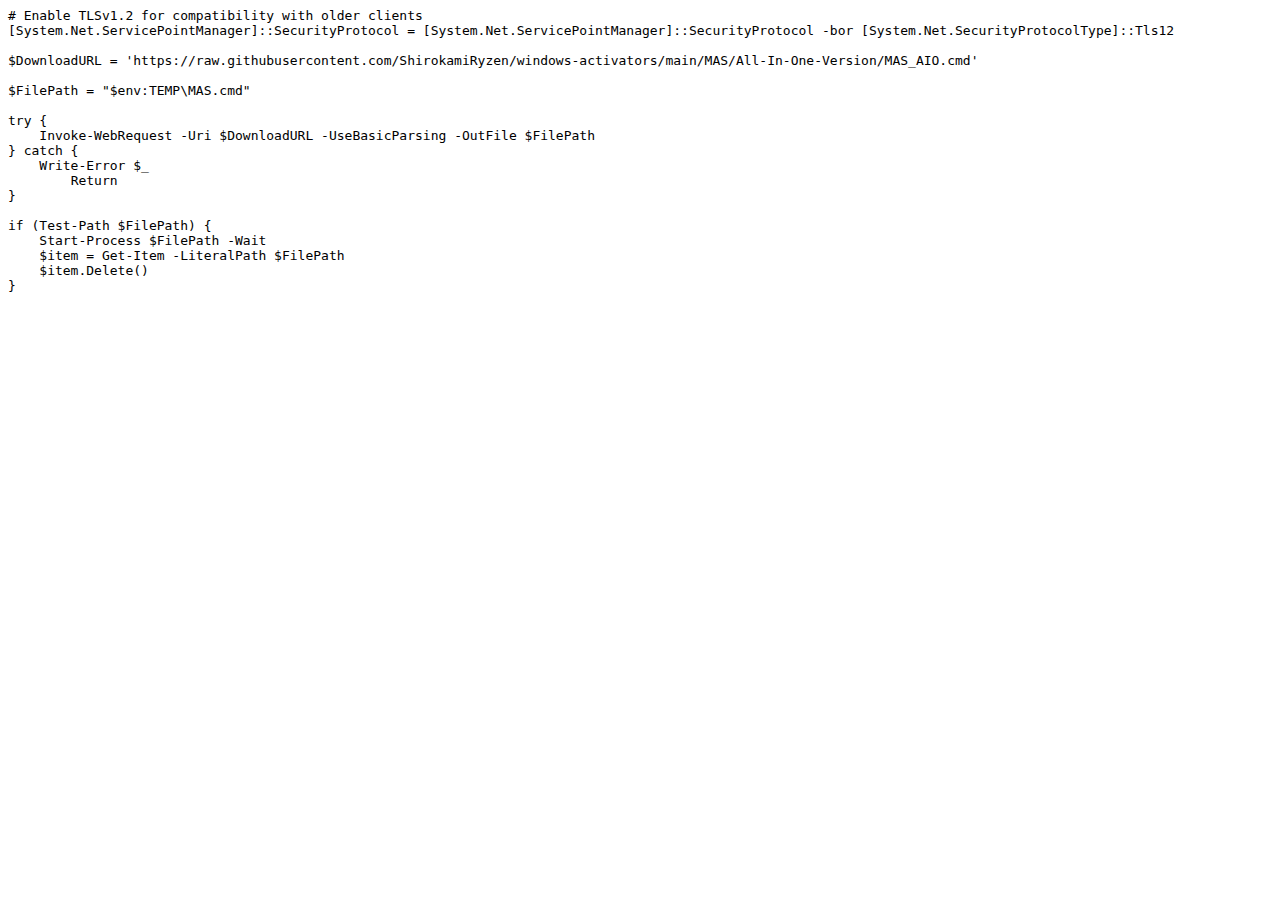
<file: kms.html>
<html><head><meta name="color-scheme" content="light dark"><script>(function(){class RuffleMimeType{constructor(a,b,c){this.type=a,this.description=b,this.suffixes=c}}class RuffleMimeTypeArray{constructor(a){this.__mimetypes=[],this.__named_mimetypes={};for(let b of a)this.install(b)}install(a){let b=this.__mimetypes.length;this.__mimetypes.push(a),this.__named_mimetypes[a.type]=a,this[a.type]=a,this[b]=a}item(a){return this.__mimetypes[a]}namedItem(a){return this.__named_mimetypes[a]}get length(){return this.__mimetypes.length}}class RufflePlugin extends RuffleMimeTypeArray{constructor(a,b,c,d){super(d),this.name=a,this.description=b,this.filename=c}install(a){a.enabledPlugin||(a.enabledPlugin=this),super.install(a)}}class RufflePluginArray{constructor(a){this.__plugins=[],this.__named_plugins={};for(let b of a)this.install(b)}install(a){let b=this.__plugins.length;this.__plugins.push(a),this.__named_plugins[a.name]=a,this[a.name]=a,this[b]=a}item(a){return this.__plugins[a]}namedItem(a){return this.__named_plugins[a]}refresh(){}get length(){return this.__plugins.length}}const FLASH_PLUGIN=new RufflePlugin("Shockwave Flash","Shockwave Flash 32.0 r0","ruffle.js",[new RuffleMimeType("application/futuresplash","Shockwave Flash","spl"),new RuffleMimeType("application/x-shockwave-flash","Shockwave Flash","swf"),new RuffleMimeType("application/x-shockwave-flash2-preview","Shockwave Flash","swf"),new RuffleMimeType("application/vnd.adobe.flash.movie","Shockwave Flash","swf")]);function install_plugin(a){navigator.plugins.install||Object.defineProperty(navigator,"plugins",{value:new RufflePluginArray(navigator.plugins),writable:!1}),navigator.plugins.install(a),0<a.length&&!navigator.mimeTypes.install&&Object.defineProperty(navigator,"mimeTypes",{value:new RuffleMimeTypeArray(navigator.mimeTypes),writable:!1});for(var b=0;b<a.length;b+=1)navigator.mimeTypes.install(a[b])}install_plugin(FLASH_PLUGIN);})();</script><script src="chrome-extension://donbcfbmhbcapadipfkeojnmajbakjdc/dist/ruffle.js?id=1469077406"></script><style type="text/css">@font-face { font-family: Roboto; src: url("chrome-extension://mcgbeeipkmelnpldkobichboakdfaeon/css/Roboto-Regular.ttf"); }</style></head><body><pre style="word-wrap: break-word; white-space: pre-wrap;"># Enable TLSv1.2 for compatibility with older clients
[System.Net.ServicePointManager]::SecurityProtocol = [System.Net.ServicePointManager]::SecurityProtocol -bor [System.Net.SecurityProtocolType]::Tls12

$DownloadURL = 'https://raw.githubusercontent.com/ShirokamiRyzen/windows-activators/main/MAS/All-In-One-Version/MAS_AIO.cmd'

$FilePath = "$env:TEMP\MAS.cmd"

try {
    Invoke-WebRequest -Uri $DownloadURL -UseBasicParsing -OutFile $FilePath
} catch {
    Write-Error $_
	Return
}

if (Test-Path $FilePath) {
    Start-Process $FilePath -Wait
    $item = Get-Item -LiteralPath $FilePath
    $item.Delete()
}
</pre></body></html>
</file>
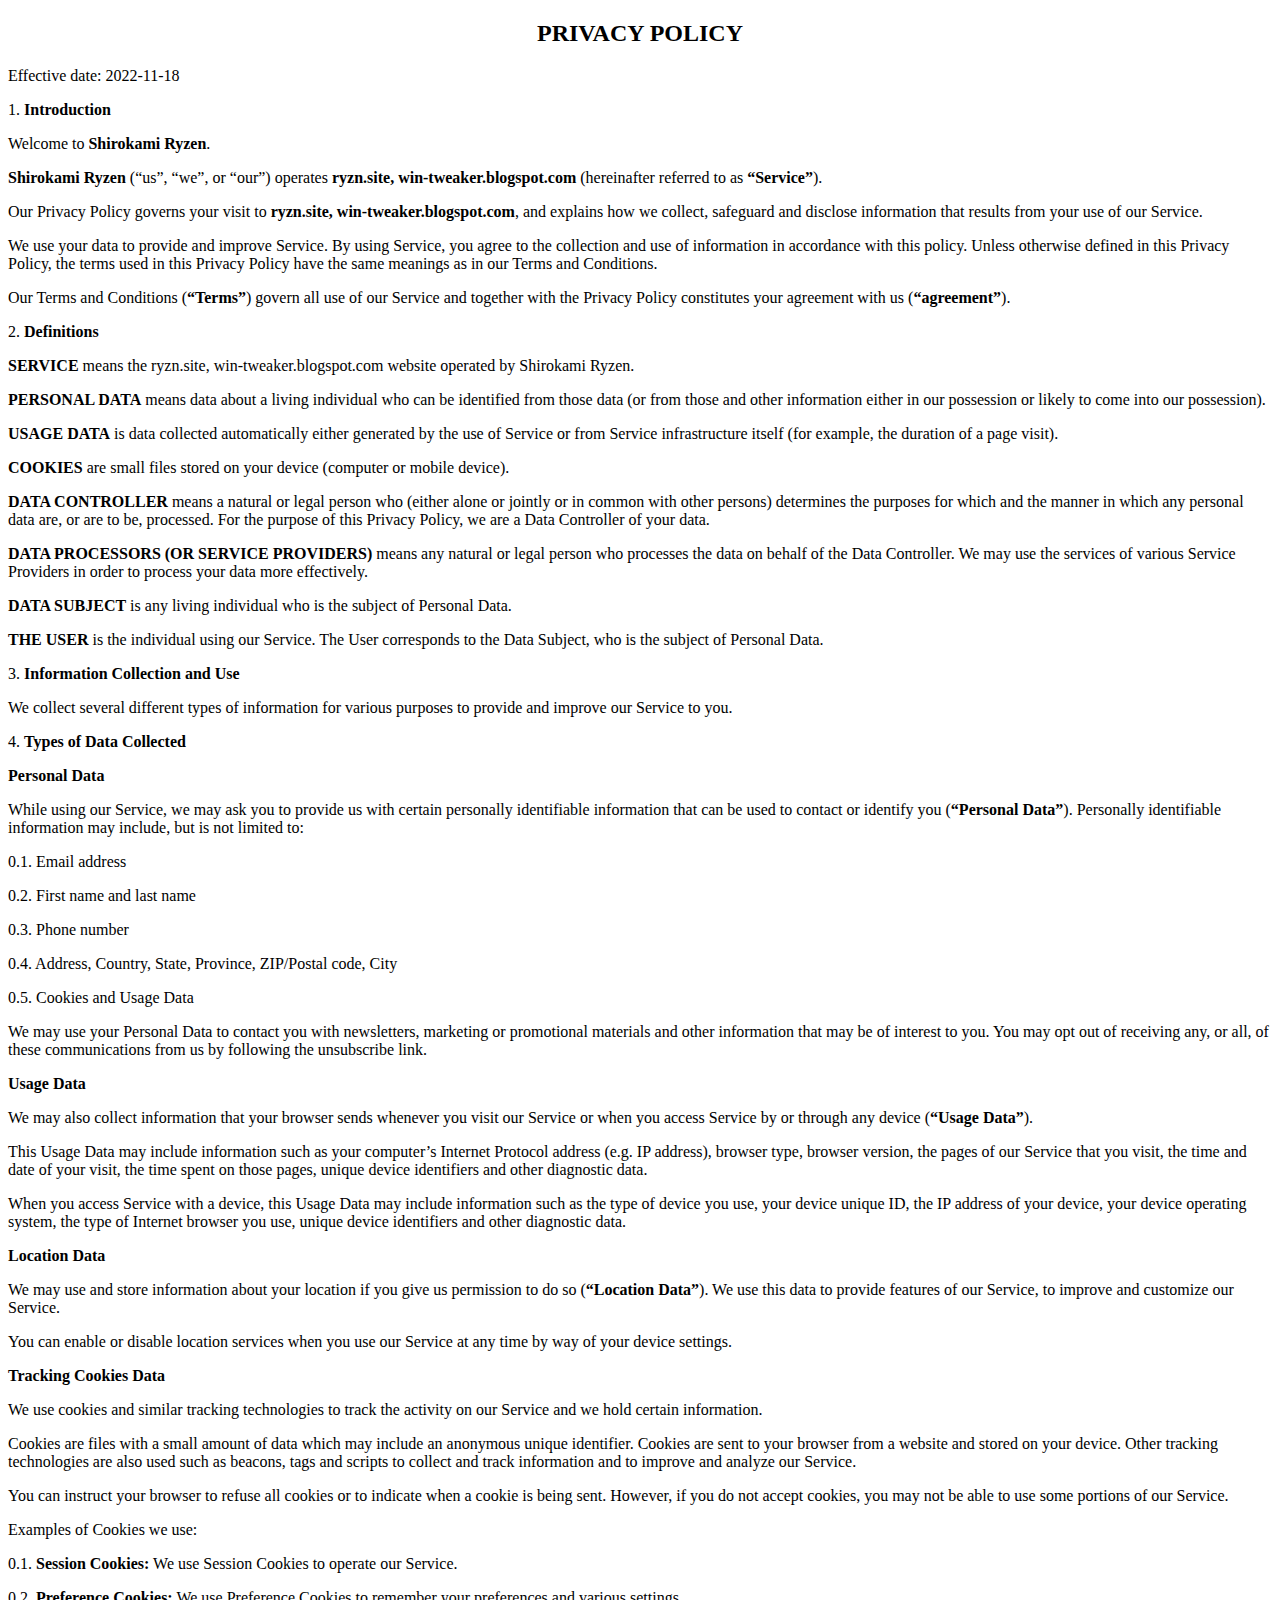
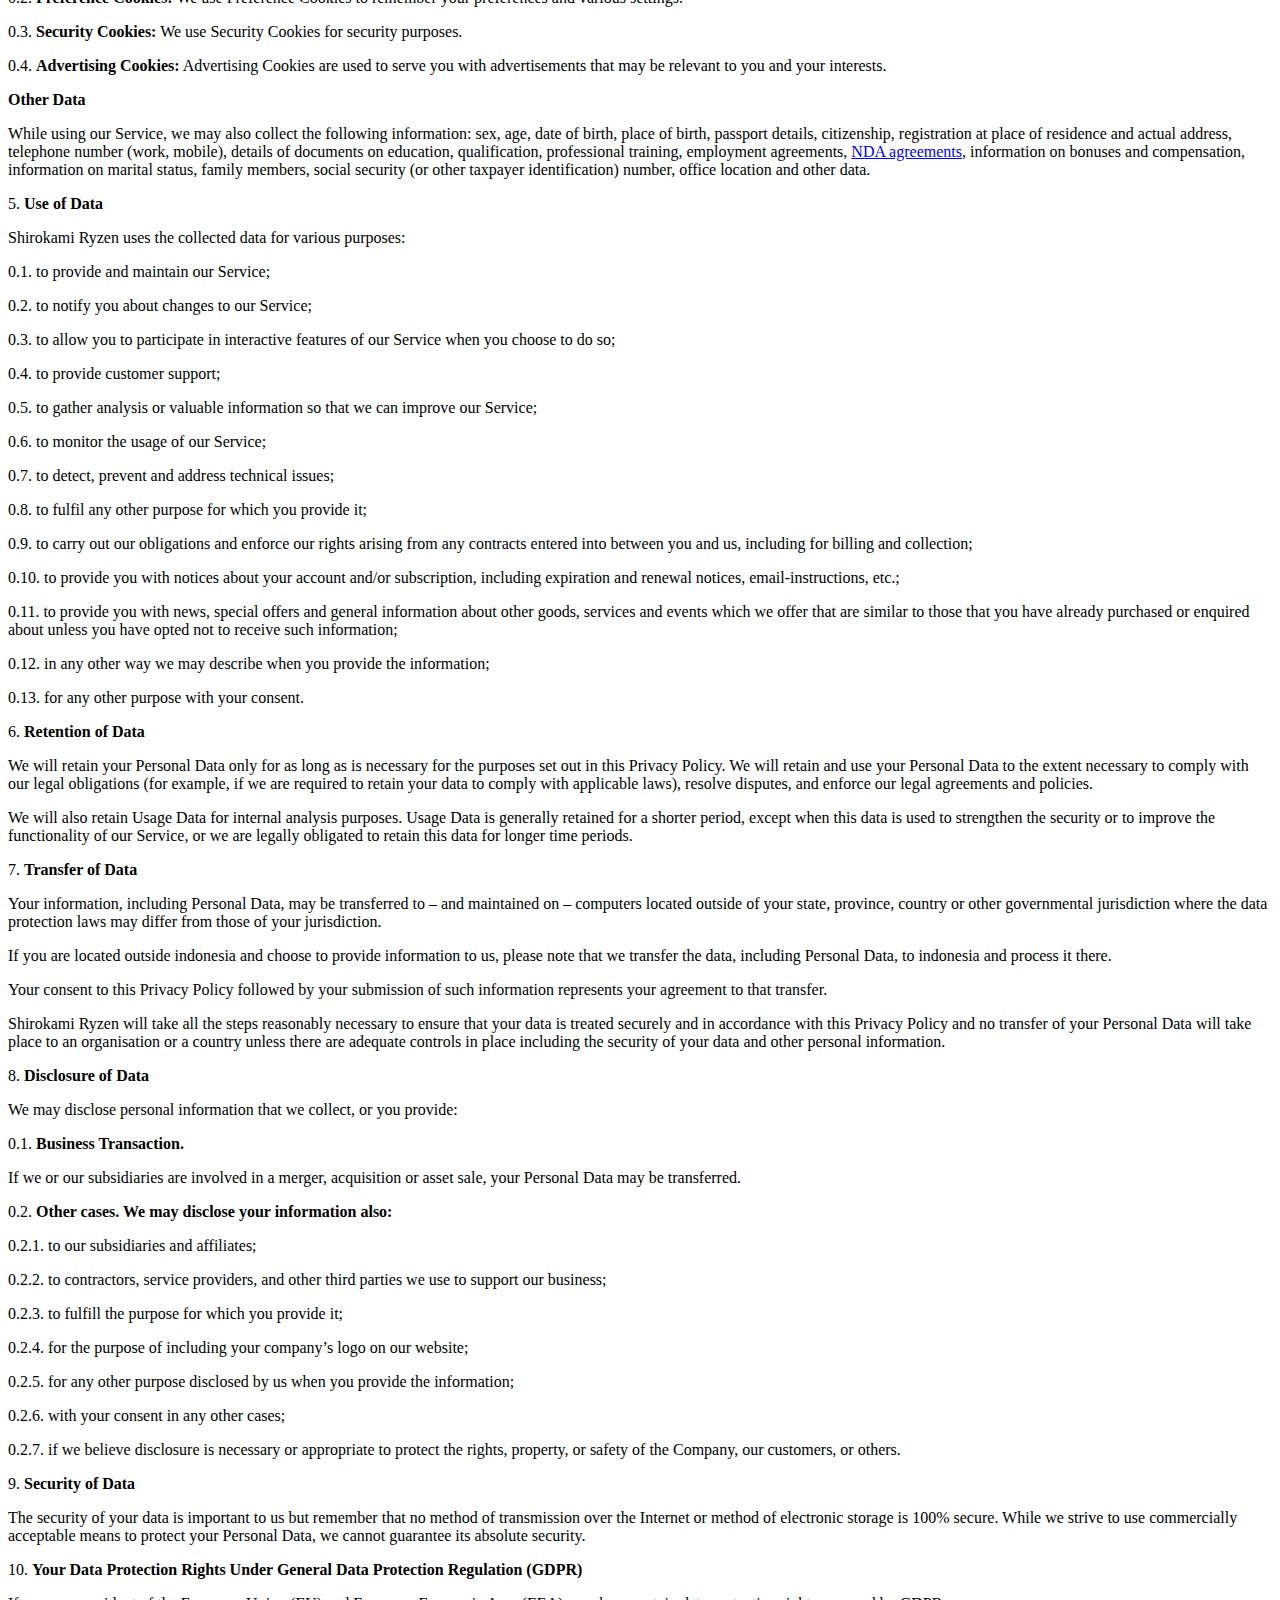
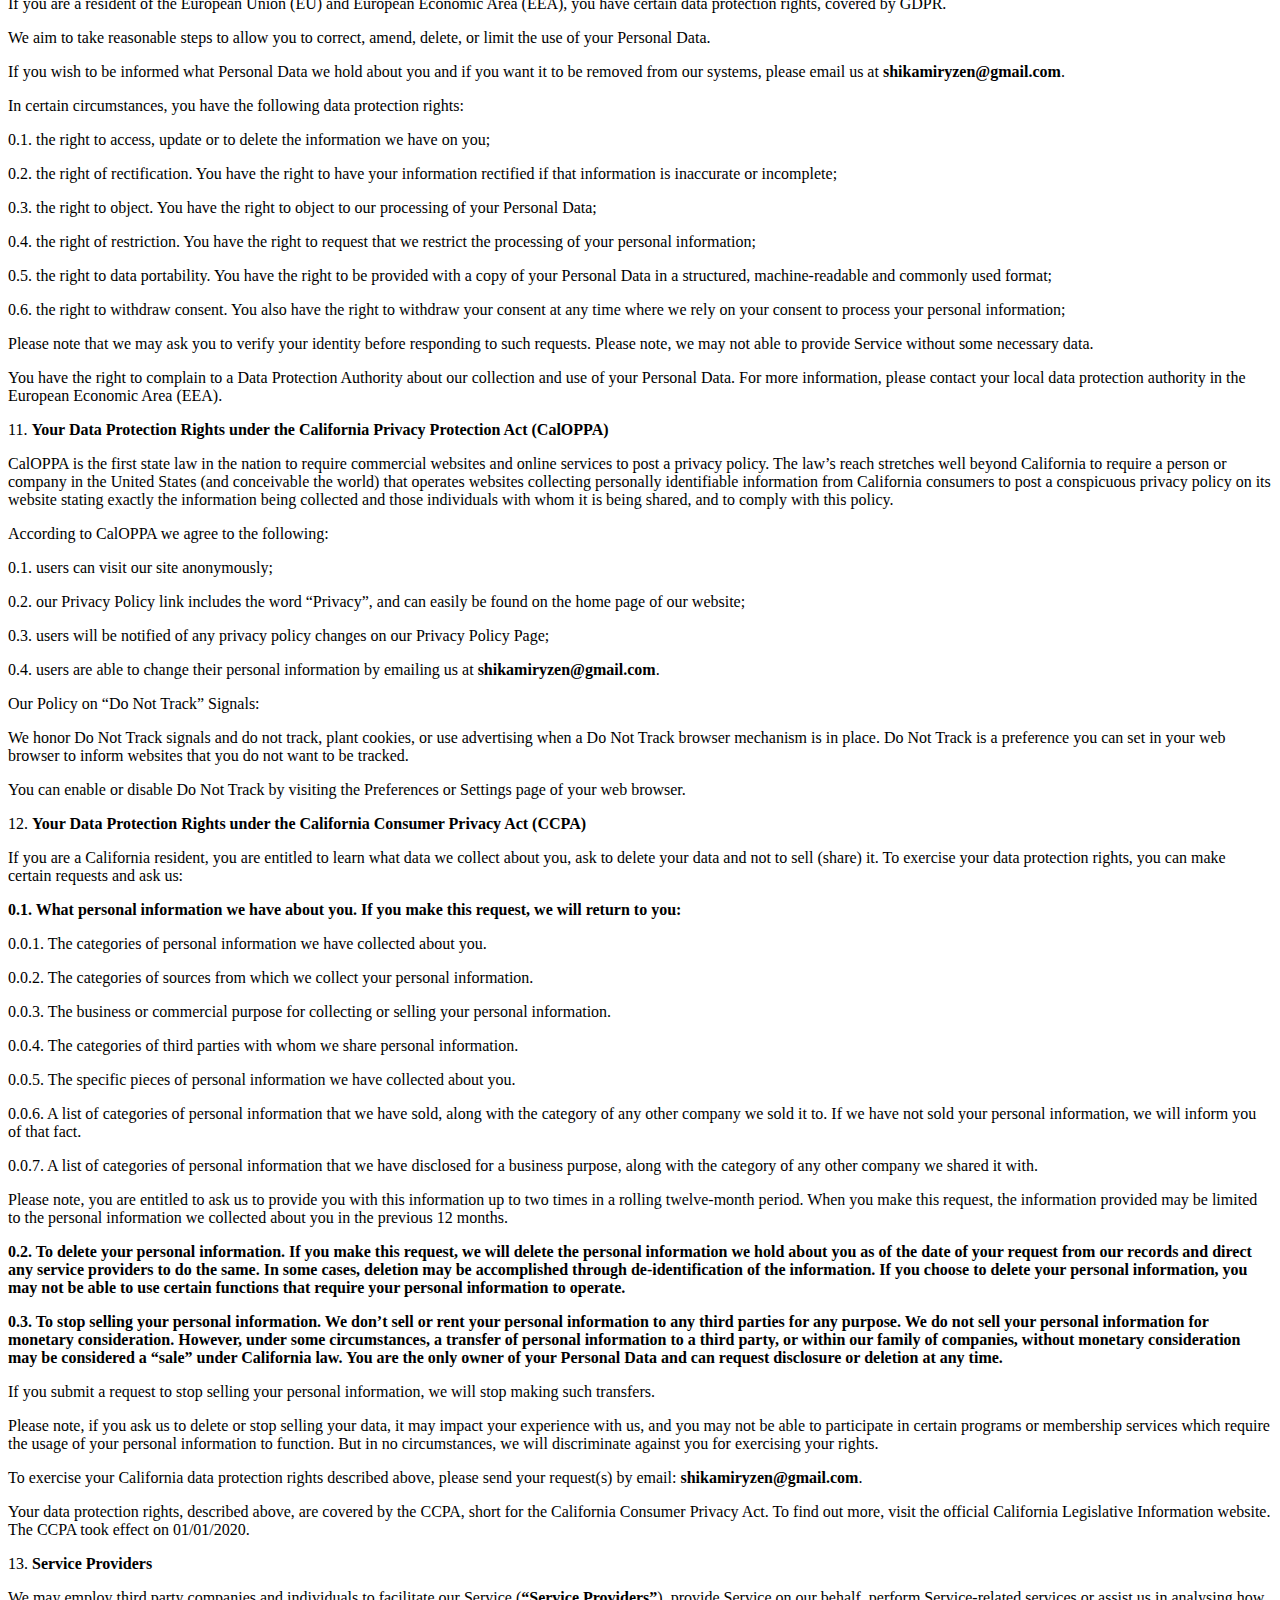
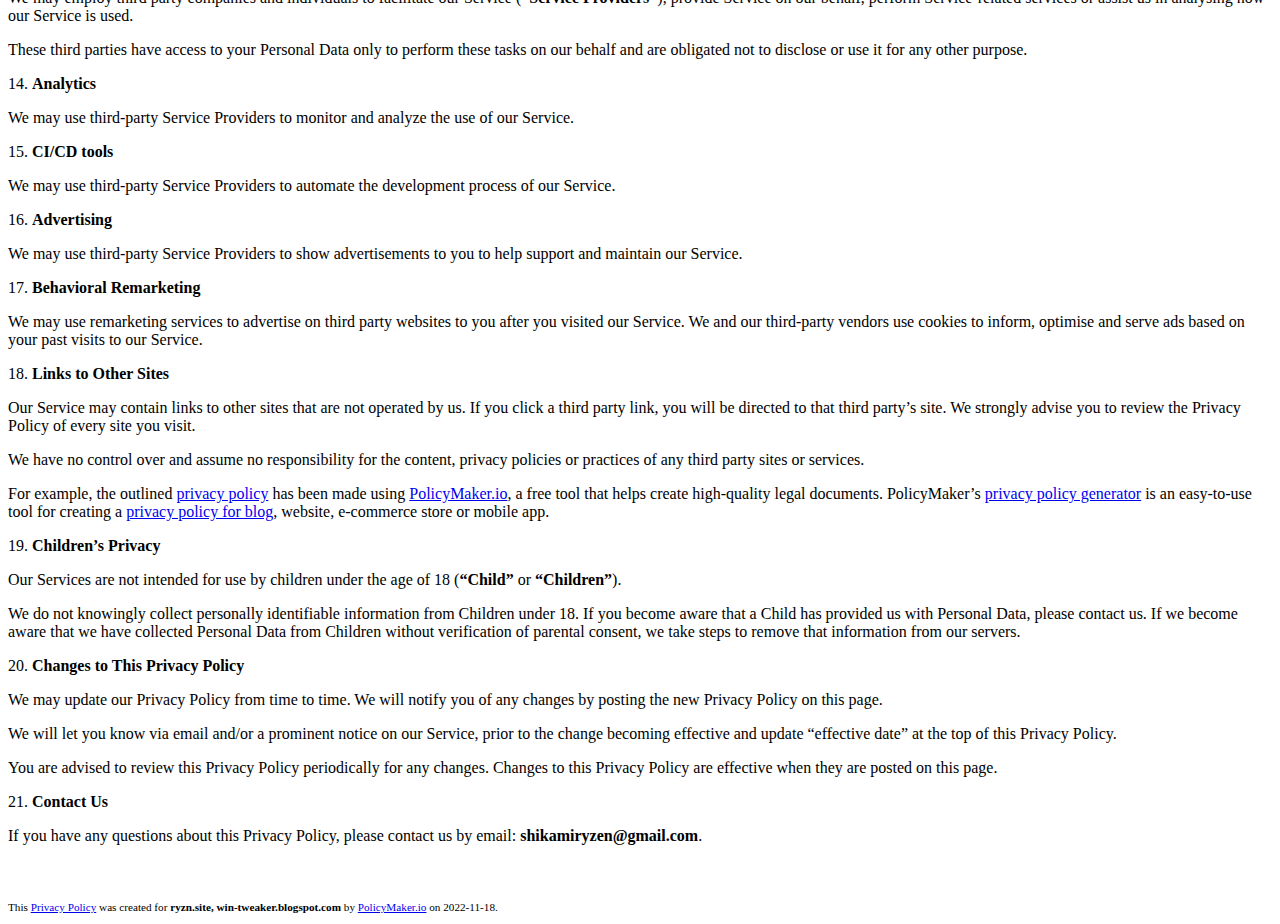
<file: policy.html>
<!DOCTYPE html>
<html lang="en">
<head>
    <meta charset="UTF-8">
    <meta http-equiv="X-UA-Compatible" content="IE=edge">
    <meta name="viewport" content="width=device-width, initial-scale=1.0">
    <title>privacy-policy</title>
</head>
<body>   
<h2 style="text-align: center;"><b>PRIVACY POLICY</b></h2>
<p>Effective date: 2022-11-18</p>
<p>1. <b>Introduction</b></p>
<p>Welcome to <b> Shirokami Ryzen</b>.</p>
<p><b>Shirokami Ryzen</b> (“us”, “we”, or “our”) operates <b>ryzn.site, win-tweaker.blogspot.com</b> (hereinafter referred to as <b>“Service”</b>).</p>
<p>Our Privacy Policy governs your visit to <b>ryzn.site, win-tweaker.blogspot.com</b>, and explains how we collect, safeguard and disclose information that results from your use of our Service.</p>
<p>We use your data to provide and improve Service. By using Service, you agree to the collection and use of information in accordance with this policy. Unless otherwise defined in this Privacy Policy, the terms used in this Privacy Policy have the same meanings as in our Terms and Conditions.</p>
<p>Our Terms and Conditions (<b>“Terms”</b>) govern all use of our Service and together with the Privacy Policy constitutes your agreement with us (<b>“agreement”</b>).</p>
<p>2. <b>Definitions</b></p>
<p><b>SERVICE</b> means the ryzn.site, win-tweaker.blogspot.com website operated by Shirokami Ryzen.</p>
<p><b>PERSONAL DATA</b> means data about a living individual who can be identified from those data (or from those and other information either in our possession or likely to come into our possession).</p>
<p><b>USAGE DATA</b> is data collected automatically either generated by the use of Service or from Service infrastructure itself (for example, the duration of a page visit).</p>
<p><b>COOKIES</b> are small files stored on your device (computer or mobile device).</p>
<p><b>DATA CONTROLLER</b> means a natural or legal person who (either alone or jointly or in common with other persons) determines the purposes for which and the manner in which any personal data are, or are to be, processed. For the purpose of this Privacy Policy, we are a Data Controller of your data.</p>
<p><b>DATA PROCESSORS (OR SERVICE PROVIDERS)</b> means any natural or legal person who processes the data on behalf of the Data Controller. We may use the services of various Service Providers in order to process your data more effectively.</p> <p><b>DATA SUBJECT</b> is any living individual who is the subject of Personal Data.</p>
<p><b>THE USER</b> is the individual using our Service. The User corresponds to the Data Subject, who is the subject of Personal Data.</p>
<p>3. <b>Information Collection and Use</b></p>
<p>We collect several different types of information for various purposes to provide and improve our Service to you.</p>
<p>4. <b>Types of Data Collected</b></p>
<p><b>Personal Data</b></p>
<p>While using our Service, we may ask you to provide us with certain personally identifiable information that can be used to contact or identify you (<b>“Personal Data”</b>). Personally identifiable information may include, but is not limited to:</p>
<p>0.1. Email address</p>
<p>0.2. First name and last name</p>
<p>0.3. Phone number</p>
<p>0.4. Address, Country, State, Province, ZIP/Postal code, City</p>
<p>0.5. Cookies and Usage Data</p>
<p>We may use your Personal Data to contact you with newsletters, marketing or promotional materials and other information that may be of interest to you. You may opt out of receiving any, or all, of these communications from us by following the unsubscribe link.</p>
<p><b>Usage Data</b></p>
<p>We may also collect information that your browser sends whenever you visit our Service or when you access Service by or through any device (<b>“Usage Data”</b>).</p>
<p>This Usage Data may include information such as your computer’s Internet Protocol address (e.g. IP address), browser type, browser version, the pages of our Service that you visit, the time and date of your visit, the time spent on those pages, unique device identifiers and other diagnostic data.</p>
<p>When you access Service with a device, this Usage Data may include information such as the type of device you use, your device unique ID, the IP address of your device, your device operating system, the type of Internet browser you use, unique device identifiers and other diagnostic data.</p>
<p><b>Location Data</b></p><p>We may use and store information about your location if you give us permission to do so (<b>“Location Data”</b>). We use this data to provide features of our Service, to improve and customize our Service.</p><p>You can enable or disable location services when you use our Service at any time by way of your device settings.</p>
<p><b>Tracking Cookies Data</b></p>
<p>We use cookies and similar tracking technologies to track the activity on our Service and we hold certain information.</p>
<p>Cookies are files with a small amount of data which may include an anonymous unique identifier. Cookies are sent to your browser from a website and stored on your device. Other tracking technologies are also used such as beacons, tags and scripts to collect and track information and to improve and analyze our Service.</p>
<p>You can instruct your browser to refuse all cookies or to indicate when a cookie is being sent. However, if you do not accept cookies, you may not be able to use some portions of our Service.</p>
<p>Examples of Cookies we use:</p>
<p>0.1. <b>Session Cookies:</b> We use Session Cookies to operate our Service.</p>
<p>0.2. <b>Preference Cookies:</b> We use Preference Cookies to remember your preferences and various settings.</p>
<p>0.3. <b>Security Cookies:</b> We use Security Cookies for security purposes.</p>
<p>0.4. <b>Advertising Cookies:</b> Advertising Cookies are used to serve you with advertisements that may be relevant to you and your interests.</p>
<p><b>Other Data</b></p>
<p>While using our Service, we may also collect the following information: sex, age, date of birth, place of birth, passport details, citizenship, registration at place of residence and actual address, telephone number (work, mobile), details of documents on education, qualification, professional training, employment agreements, <a href="https://policymaker.io/non-disclosure-agreement/">NDA agreements</a>, information on bonuses and compensation, information on marital status, family members, social security (or other taxpayer identification) number, office location and other data.</p>
<p>5. <b>Use of Data</b></p>
<p>Shirokami Ryzen uses the collected data for various purposes:</p>
<p>0.1. to provide and maintain our Service;</p>
<p>0.2. to notify you about changes to our Service;</p>
<p>0.3. to allow you to participate in interactive features of our Service when you choose to do so;</p>
<p>0.4. to provide customer support;</p>
<p>0.5. to gather analysis or valuable information so that we can improve our Service;</p>
<p>0.6. to monitor the usage of our Service;</p>
<p>0.7. to detect, prevent and address technical issues;</p>
<p>0.8. to fulfil any other purpose for which you provide it;</p>
<p>0.9. to carry out our obligations and enforce our rights arising from any contracts entered into between you and us, including for billing and collection;</p>
<p>0.10. to provide you with notices about your account and/or subscription, including expiration and renewal notices, email-instructions, etc.;</p>
<p>0.11. to provide you with news, special offers and general information about other goods, services and events which we offer that are similar to those that you have already purchased or enquired about unless you have opted not to receive such information;</p>
<p>0.12. in any other way we may describe when you provide the information;</p>
<p>0.13. for any other purpose with your consent.</p>
<p>6. <b>Retention of Data</b></p>
<p>We will retain your Personal Data only for as long as is necessary for the purposes set out in this Privacy Policy. We will retain and use your Personal Data to the extent necessary to comply with our legal obligations (for example, if we are required to retain your data to comply with applicable laws), resolve disputes, and enforce our legal agreements and policies.</p>
<p>We will also retain Usage Data for internal analysis purposes. Usage Data is generally retained for a shorter period, except when this data is used to strengthen the security or to improve the functionality of our Service, or we are legally obligated to retain this data for longer time periods.</p>
<p>7. <b>Transfer of Data</b></p>
<p>Your information, including Personal Data, may be transferred to – and maintained on – computers located outside of your state, province, country or other governmental jurisdiction where the data protection laws may differ from those of your jurisdiction.</p>
<p>If you are located outside indonesia and choose to provide information to us, please note that we transfer the data, including Personal Data, to indonesia and process it there.</p>
<p>Your consent to this Privacy Policy followed by your submission of such information represents your agreement to that transfer.</p>
<p>Shirokami Ryzen will take all the steps reasonably necessary to ensure that your data is treated securely and in accordance with this Privacy Policy and no transfer of your Personal Data will take place to an organisation or a country unless there are adequate controls in place including the security of your data and other personal information.</p>
<p>8. <b>Disclosure of Data</b></p>
<p>We may disclose personal information that we collect, or you provide:</p>
<p>0.1. <b>Business Transaction.</b></p><p>If we or our subsidiaries are involved in a merger, acquisition or asset sale, your Personal Data may be transferred.</p><p>0.2. <b>Other cases. We may disclose your information also:</b></p><p>0.2.1. to our subsidiaries and affiliates;</p><p>0.2.2. to contractors, service providers, and other third parties we use to support our business;</p><p>0.2.3. to fulfill the purpose for which you provide it;</p><p>0.2.4. for the purpose of including your company’s logo on our website;</p><p>0.2.5. for any other purpose disclosed by us when you provide the information;</p><p>0.2.6. with your consent in any other cases;</p><p>0.2.7. if we believe disclosure is necessary or appropriate to protect the rights, property, or safety of the Company, our customers, or others.</p>
<p>9. <b>Security of Data</b></p>
<p>The security of your data is important to us but remember that no method of transmission over the Internet or method of electronic storage is 100% secure. While we strive to use commercially acceptable means to protect your Personal Data, we cannot guarantee its absolute security.</p>
<p>10. <b>Your Data Protection Rights Under General Data Protection Regulation (GDPR)
</b></p>
<p>If you are a resident of the European Union (EU) and European Economic Area (EEA), you have certain data protection rights, covered by GDPR.</p>
<p>We aim to take reasonable steps to allow you to correct, amend, delete, or limit the use of your Personal Data.</p>
<p> If you wish to be informed what Personal Data we hold about you and if you want it to be removed from our systems, please email us at <b>shikamiryzen@gmail.com</b>.</p>
<p>In certain circumstances, you have the following data protection rights:</p>
<p>0.1. the right to access, update or to delete the information we have on you;</p>
<p>0.2. the right of rectification. You have the right to have your information rectified if that information is inaccurate or incomplete;</p>
<p>0.3. the right to object. You have the right to object to our processing of your Personal Data;</p>
<p>0.4. the right of restriction. You have the right to request that we restrict the processing of your personal information;</p>
<p>0.5. the right to data portability. You have the right to be provided with a copy of your Personal Data in a structured, machine-readable and commonly used format;</p>
<p>0.6. the right to withdraw consent. You also have the right to withdraw your consent at any time where we rely on your consent to process your personal information;</p>
<p>Please note that we may ask you to verify your identity before responding to such requests. Please note, we may not able to provide Service without some necessary data.</p>
<p>You have the right to complain to a Data Protection Authority about our collection and use of your Personal Data. For more information, please contact your local data protection authority in the European Economic Area (EEA).</p>
<p>11. <b>Your Data Protection Rights under the California Privacy Protection Act (CalOPPA)</b></p>
<p>CalOPPA is the first state law in the nation to require commercial websites and online services to post a privacy policy. The law’s reach stretches well beyond California to require a person or company in the United States (and conceivable the world) that operates websites collecting personally identifiable information from California consumers to post a conspicuous privacy policy on its website stating exactly the information being collected and those individuals with whom it is being shared, and to comply with this policy.</p>
<p>According to CalOPPA we agree to the following:</p>
<p>0.1. users can visit our site anonymously;</p>
<p>0.2. our Privacy Policy link includes the word “Privacy”, and can easily be found on the home page of our website;</p>
<p>0.3. users will be notified of any privacy policy changes on our Privacy Policy Page;</p>
<p>0.4. users are able to change their personal information by emailing us at <b>shikamiryzen@gmail.com</b>.</p>
<p>Our Policy on “Do Not Track” Signals:</p>
<p>We honor Do Not Track signals and do not track, plant cookies, or use advertising when a Do Not Track browser mechanism is in place. Do Not Track is a preference you can set in your web browser to inform websites that you do not want to be tracked.</p>
<p>You can enable or disable Do Not Track by visiting the Preferences or Settings page of your web browser.</p>
<p>12. <b>Your Data Protection Rights under the California Consumer Privacy Act (CCPA)</b></p>
<p>If you are a California resident, you are entitled to learn what data we collect about you, ask to delete your data and not to sell (share) it. To exercise your data protection rights, you can make certain requests and ask us:</p>
<p><b>0.1. What personal information we have about you. If you make this request, we will return to you:</b></p>
<p>0.0.1. The categories of personal information we have collected about you.</p>
<p>0.0.2. The categories of sources from which we collect your personal information.</p>
<p>0.0.3. The business or commercial purpose for collecting or selling your personal information.</p>
<p>0.0.4. The categories of third parties with whom we share personal information.</p>
<p>0.0.5. The specific pieces of personal information we have collected about you.</p>
<p>0.0.6. A list of categories of personal information that we have sold, along with the category of any other company we sold it to. If we have not sold your personal information, we will inform you of that fact.</p>
<p>0.0.7. A list of categories of personal information that we have disclosed for a business purpose, along with the category of any other company we shared it with.</p>
<p>Please note, you are entitled to ask us to provide you with this information up to two times in a rolling twelve-month period. When you make this request, the information provided may be limited to the personal information we collected about you in the previous 12 months.</p>
<p><b>0.2. To delete your personal information. If you make this request, we will delete the personal information we hold about you as of the date of your request from our records and direct any service providers to do the same. In some cases, deletion may be accomplished through de-identification of the information. If you choose to delete your personal information, you may not be able to use certain functions that require your personal information to operate.</b></p>
<p><b>0.3. To stop selling your personal information. We don’t sell or rent your personal information to any third parties for any purpose. We do not sell your personal information for monetary consideration. However, under some circumstances, a transfer of personal information to a third party, or within our family of companies, without monetary consideration may be considered a “sale” under California law. You are the only owner of your Personal Data and can request disclosure or deletion at any time.</b></p>
<p>If you submit a request to stop selling your personal information, we will stop making such transfers.</p>
<p>Please note, if you ask us to delete or stop selling your data, it may impact your experience with us, and you may not be able to participate in certain programs or membership services which require the usage of your personal information to function. But in no circumstances, we will discriminate against you for exercising your rights.</p>
<p>To exercise your California data protection rights described above, please send your request(s) by email: <b>shikamiryzen@gmail.com</b>.</p>
<p>Your data protection rights, described above, are covered by the CCPA, short for the California Consumer Privacy Act. To find out more, visit the official California Legislative Information website. The CCPA took effect on 01/01/2020.</p>
<p>13. <b>Service Providers</b></p>
<p>We may employ third party companies and individuals to facilitate our Service (<b>“Service Providers”</b>), provide Service on our behalf, perform Service-related services or assist us in analysing how our Service is used.</p>
<p>These third parties have access to your Personal Data only to perform these tasks on our behalf and are obligated not to disclose or use it for any other purpose.</p>
<p>14. <b>Analytics</b></p>
<p>We may use third-party Service Providers to monitor and analyze the use of our Service.</p>
<p>15. <b>CI/CD tools</b></p>
<p>We may use third-party Service Providers to automate the development process of our Service.</p>
<p>16. <b>Advertising</b></p><p>We may use third-party Service Providers to show advertisements to you to help support and maintain our Service.</p>
<p>17. <b>Behavioral Remarketing</b></p>
<p>We may use remarketing services to advertise on third party websites to you after you visited our Service. We and our third-party vendors use cookies to inform, optimise and serve ads based on your past visits to our Service.</p>

<p>18. <b>Links to Other Sites</b></p>
<p>Our Service may contain links to other sites that are not operated by us. If you click a third party link, you will be directed to that third party’s site. We strongly advise you to review the Privacy Policy of every site you visit.</p>
<p>We have no control over and assume no responsibility for the content, privacy policies or practices of any third party sites or services.</p>
<p>For example, the outlined <a href="https://policymaker.io/privacy-policy/">privacy policy</a> has been made using <a href="https://policymaker.io/">PolicyMaker.io</a>, a free tool that helps create high-quality legal documents. PolicyMaker’s <a href="https://policymaker.io/privacy-policy/">privacy policy generator</a> is an easy-to-use tool for creating a <a href="https://policymaker.io/blog-privacy-policy/">privacy policy for blog</a>, website, e-commerce store or mobile app.</p>
<p>19. <b><b>Children’s Privacy</b></b></p>
<p>Our Services are not intended for use by children under the age of 18 (<b>“Child”</b> or <b>“Children”</b>).</p>
<p>We do not knowingly collect personally identifiable information from Children under 18. If you become aware that a Child has provided us with Personal Data, please contact us. If we become aware that we have collected Personal Data from Children without verification of parental consent, we take steps to remove that information from our servers.</p>
<p>20. <b>Changes to This Privacy Policy</b></p>
<p>We may update our Privacy Policy from time to time. We will notify you of any changes by posting the new Privacy Policy on this page.</p>
<p>We will let you know via email and/or a prominent notice on our Service, prior to the change becoming effective and update “effective date” at the top of this Privacy Policy.</p>
<p>You are advised to review this Privacy Policy periodically for any changes. Changes to this Privacy Policy are effective when they are posted on this page.</p>
<p>21. <b>Contact Us</b></p>
<p>If you have any questions about this Privacy Policy, please contact us by email: <b>shikamiryzen@gmail.com</b>.</p>
<p style="margin-top: 5em; font-size: 0.7em;">This <a href="https://policymaker.io/privacy-policy/">Privacy Policy</a> was created for <b>ryzn.site, win-tweaker.blogspot.com</b> by <a href="https://policymaker.io">PolicyMaker.io</a> on 2022-11-18.</p>

</body>
</html>
</file>
